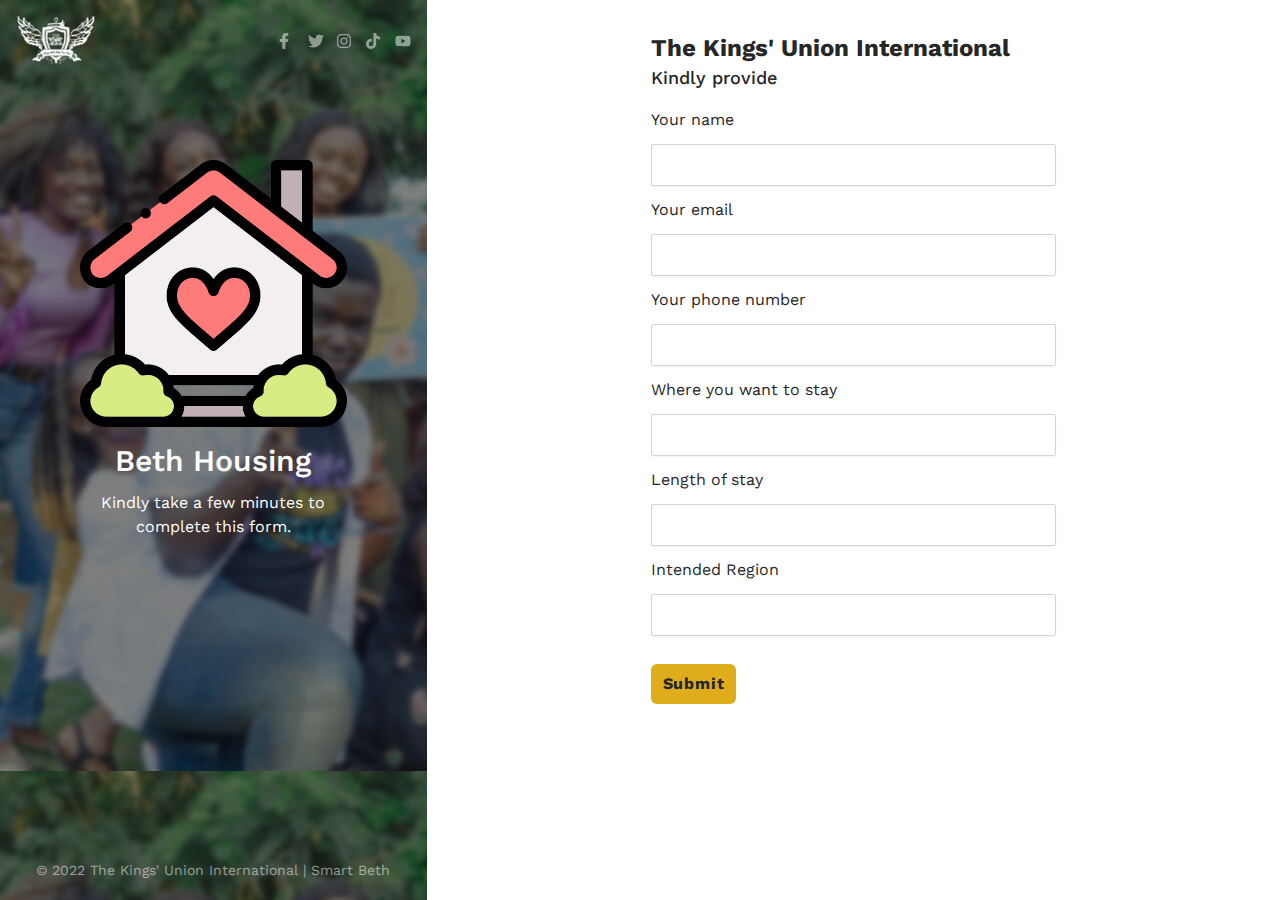
<file: index.html>
<!DOCTYPE html>
<html lang="en">
<head>
    <meta charset="UTF-8">
    <meta http-equiv="X-UA-Compatible" content="IE=edge">
    <meta name="viewport" content="width=device-width, initial-scale=1.0">
    <meta name="description" content="Beth Housing Form">
    <meta name="author" content="Smart Beth">
    <title>Beth Housing | Form</title>

    <!-- Favicons -->
    <link rel="shortcut icon" href="img/favicon.ico" type="image/x-icon">

    <!-- CSS -->
    <link rel="stylesheet" href="style.css"> 
</head>
<body class="text-neutral-800 font-worksans">
     <main class="grid lg:grid-cols-3 lg:min-h-screen">
        <section class="w-screen lg:w-auto lg:col-span-1 text-white lg:relative" style="background: linear-gradient(rgba(0, 0, 0, 0.5), rgba(0, 0, 0, 0.5)), url('img/background.jpg');">
            <div class="flex justify-between items-center">
                <a href="https://thekingsunion.org"><img src="img/logo-white.png" alt="TKU Logo" class="w-20 ml-4"></a>
                <div class="mr-4 tracking-[0.5em]">
                    <a href="https://web.facebook.com/thekingsunion16" target="_blank"><svg class="icon" xmlns="http://www.w3.org/2000/svg" viewBox="0 0 512 512"><path d="M279.14 288l14.22-92.66h-88.91v-60.13c0-25.35 12.42-50.06 52.24-50.06h40.42V6.26S260.43 0 225.36 0c-73.22 0-121.08 44.38-121.08 124.72v70.62H22.89V288h81.39v224h100.17V288z"/></svg></a>
                    <a href="https://twitter.com/thekingsunion" target="_blank"><svg class="icon" xmlns="http://www.w3.org/2000/svg" viewBox="0 0 512 512"><path d="M459.37 151.716c.325 4.548.325 9.097.325 13.645 0 138.72-105.583 298.558-298.558 298.558-59.452 0-114.68-17.219-161.137-47.106 8.447.974 16.568 1.299 25.34 1.299 49.055 0 94.213-16.568 130.274-44.832-46.132-.975-84.792-31.188-98.112-72.772 6.498.974 12.995 1.624 19.818 1.624 9.421 0 18.843-1.3 27.614-3.573-48.081-9.747-84.143-51.98-84.143-102.985v-1.299c13.969 7.797 30.214 12.67 47.431 13.319-28.264-18.843-46.781-51.005-46.781-87.391 0-19.492 5.197-37.36 14.294-52.954 51.655 63.675 129.3 105.258 216.365 109.807-1.624-7.797-2.599-15.918-2.599-24.04 0-57.828 46.782-104.934 104.934-104.934 30.213 0 57.502 12.67 76.67 33.137 23.715-4.548 46.456-13.32 66.599-25.34-7.798 24.366-24.366 44.833-46.132 57.827 21.117-2.273 41.584-8.122 60.426-16.243-14.292 20.791-32.161 39.308-52.628 54.253z"/></svg></a>
                    <a href="https://instagram.com/thekingsunion" target="_blank"><svg class="icon" xmlns="http://www.w3.org/2000/svg" viewBox="0 0 512 512"><path d="M224.1 141c-63.6 0-114.9 51.3-114.9 114.9s51.3 114.9 114.9 114.9S339 319.5 339 255.9 287.7 141 224.1 141zm0 189.6c-41.1 0-74.7-33.5-74.7-74.7s33.5-74.7 74.7-74.7 74.7 33.5 74.7 74.7-33.6 74.7-74.7 74.7zm146.4-194.3c0 14.9-12 26.8-26.8 26.8-14.9 0-26.8-12-26.8-26.8s12-26.8 26.8-26.8 26.8 12 26.8 26.8zm76.1 27.2c-1.7-35.9-9.9-67.7-36.2-93.9-26.2-26.2-58-34.4-93.9-36.2-37-2.1-147.9-2.1-184.9 0-35.8 1.7-67.6 9.9-93.9 36.1s-34.4 58-36.2 93.9c-2.1 37-2.1 147.9 0 184.9 1.7 35.9 9.9 67.7 36.2 93.9s58 34.4 93.9 36.2c37 2.1 147.9 2.1 184.9 0 35.9-1.7 67.7-9.9 93.9-36.2 26.2-26.2 34.4-58 36.2-93.9 2.1-37 2.1-147.8 0-184.8zM398.8 388c-7.8 19.6-22.9 34.7-42.6 42.6-29.5 11.7-99.5 9-132.1 9s-102.7 2.6-132.1-9c-19.6-7.8-34.7-22.9-42.6-42.6-11.7-29.5-9-99.5-9-132.1s-2.6-102.7 9-132.1c7.8-19.6 22.9-34.7 42.6-42.6 29.5-11.7 99.5-9 132.1-9s102.7-2.6 132.1 9c19.6 7.8 34.7 22.9 42.6 42.6 11.7 29.5 9 99.5 9 132.1s2.7 102.7-9 132.1z"/></svg></a>
                    <a href="https://www.tiktok.com/@thekingsunion" target="_blank"><svg class="icon" xmlns="http://www.w3.org/2000/svg" viewBox="0 0 512 512"><path d="M448,209.91a210.06,210.06,0,0,1-122.77-39.25V349.38A162.55,162.55,0,1,1,185,188.31V278.2a74.62,74.62,0,1,0,52.23,71.18V0l88,0a121.18,121.18,0,0,0,1.86,22.17h0A122.18,122.18,0,0,0,381,102.39a121.43,121.43,0,0,0,67,20.14Z"/></svg></a>
                    <a href="https://www.youtube.com/channel/UC1hhv0lSBgpXDfZq2a2muWA" target="_blank"><svg class="icon" xmlns="http://www.w3.org/2000/svg" viewBox="0 0 576 512"><path d="M549.655 124.083c-6.281-23.65-24.787-42.276-48.284-48.597C458.781 64 288 64 288 64S117.22 64 74.629 75.486c-23.497 6.322-42.003 24.947-48.284 48.597-11.412 42.867-11.412 132.305-11.412 132.305s0 89.438 11.412 132.305c6.281 23.65 24.787 41.5 48.284 47.821C117.22 448 288 448 288 448s170.78 0 213.371-11.486c23.497-6.321 42.003-24.171 48.284-47.821 11.412-42.867 11.412-132.305 11.412-132.305s0-89.438-11.412-132.305zm-317.51 213.508V175.185l142.739 81.205-142.739 81.201z"/></svg></a>
                </div>
            </div>
            <div class="flex flex-col place-items-center text-center lg:m-20 pb-24 lg:pb-0">
                <img src="img/home.png" alt="" class="w-32 py-4 lg:p-0 lg:w-80">
                <h1 class="text-3xl font-[550] py-4 lg:p-0 lg:pt-4 lg:pb-3">Beth Housing</h1>
                <h3 class="text-sm lg:text-base text-center pb-4 lg:pb-0">Kindly take a few minutes to complete this form.</h3>
                <button class="btn block lg:hidden text-sm" onclick="window.location.href='#form'">Start Now!</button>
                <p class="text-sm hidden lg:block opacity-50 absolute bottom-0 p-5">© 2022 The Kings' Union International | Smart Beth</p>
            </div>
        </section>
    
        <section class="relative px-12 lg:col-span-2 w-screen lg:w-full h-[50rem] lg:h-[35rem] md:px-56" id="form">
            <form class="flex flex-col lg:place-items-center pt-16 lg:pt-8" id="google-sheet">
                <div class="max-w-md mx-auto md:w-full">
                    <h1 class="text-xl lg:text-2xl font-bold">The Kings' Union International</h1>
                    <p class="text-lg font-medium pb-4">Kindly provide</p>
                    <div>
                        <label for="name">Your name</label>
                        <div>
                            <input class="box" id="location" name="name" type="text" required>
                        </div>
                    </div>
                    <div>
                        <label for="email">Your email</label>
                        <div>
                            <input class="box" id="location" name="email" type="email" required>
                        </div>
                    </div>
                    <div>
                        <label for="phone">Your phone number</label>
                        <div>
                            <input class="box" id="location" name="phone" type="tel" pattern="^\d{10}$" required>
                        </div>
                    </div>
                    <div>
                        <label for="location">Where you want to stay</label>
                        <div>
                            <input class="box" id="location" name="location" type="text" required>
                        </div>
                    </div>
                    <div>
                        <label for="length">Length of stay</label>
                        <div><input class="box" id="length" name="length" type="text"></div>
                    </div>
                    <div>
                        <label for="region">Intended Region</label>
                        <div><input class="box" id="region" name="region" type="text"></div>
                    </div>
                    <div>
                        <button class="cta mt-4" type="submit">Submit</button>
                    </div>
                </div>
            </form>
            <p class="absolute bottom-0 text-xs text-center lg:hidden opacity-50 max-w-md mx-auto">© 2022 The Kings' Union International | Smart Beth</p>
        </section>
        <script type="text/javascript">
            const scriptURL = 'https://script.google.com/macros/s/AKfycbypAHx81-PjS297X26si8uXqko4NdvCIcG0IMx5FkmkiVTfsk0uzGZt_FByA5eeCXg0/exec'
                  const form = document.forms['google-sheet']
                
                  form.addEventListener('submit', e => {
                    e.preventDefault()
                    fetch(scriptURL, { method: 'POST', body: new FormData(form)})
                      .then(response => window.location = 'success.html')
                      .catch(error => console.error('Error!', error.message))
                  })
        </script>
    </main>   
</body>
</html>
</file>
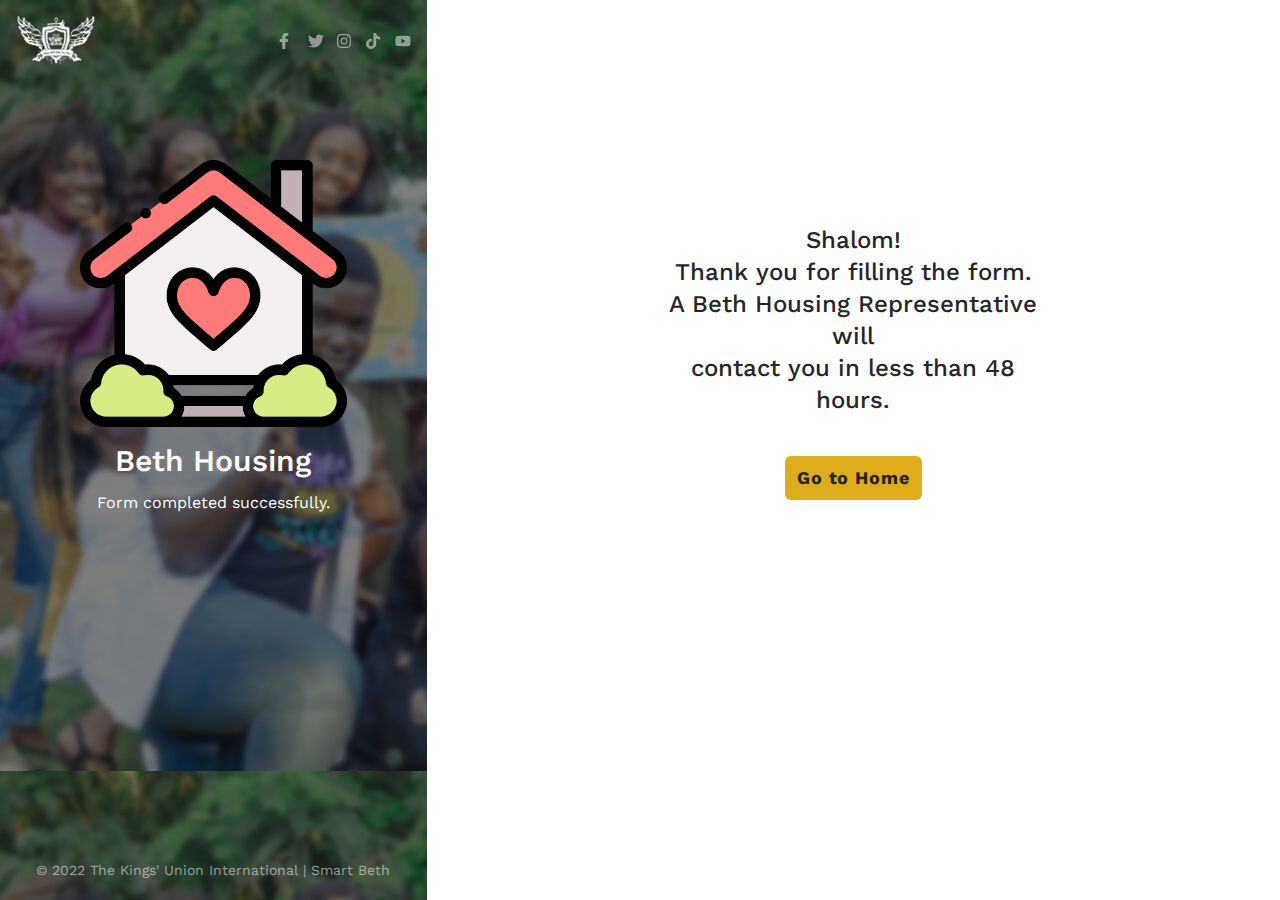
<file: success.html>
<!DOCTYPE html>
<html lang="en">
<head>
    <meta charset="UTF-8">
    <meta http-equiv="X-UA-Compatible" content="IE=edge">
    <meta name="viewport" content="width=device-width, initial-scale=1.0">
    <title>Beth Housing | Form</title>

    <!-- Favicons -->
    <link rel="shortcut icon" href="img/favicon.ico" type="image/x-icon">

    <!-- CSS -->
    <link rel="stylesheet" href="style.css">
</head>
<body class="text-neutral-800 font-worksans min-h-screen">
    <main class="min-h-screen lg:grid lg:grid-cols-3">
        
        <!-- For mobile screens -->
        <div class="flex justify-between items-center bg-[#dfac1b] lg:hidden">
            <a href="https://thekingsunion.org"><img src="img/logo-white.png" alt="TKU Logo" class="w-20 ml-4"></a>
            <div class="mr-4 tracking-[0.5em]">
                <a href="https://web.facebook.com/thekingsunion16" target="_blank"><svg class="icon" xmlns="http://www.w3.org/2000/svg" viewBox="0 0 512 512"><path d="M279.14 288l14.22-92.66h-88.91v-60.13c0-25.35 12.42-50.06 52.24-50.06h40.42V6.26S260.43 0 225.36 0c-73.22 0-121.08 44.38-121.08 124.72v70.62H22.89V288h81.39v224h100.17V288z"/></svg></a>
                <a href="https://twitter.com/thekingsunion" target="_blank"><svg class="icon" xmlns="http://www.w3.org/2000/svg" viewBox="0 0 512 512"><path d="M459.37 151.716c.325 4.548.325 9.097.325 13.645 0 138.72-105.583 298.558-298.558 298.558-59.452 0-114.68-17.219-161.137-47.106 8.447.974 16.568 1.299 25.34 1.299 49.055 0 94.213-16.568 130.274-44.832-46.132-.975-84.792-31.188-98.112-72.772 6.498.974 12.995 1.624 19.818 1.624 9.421 0 18.843-1.3 27.614-3.573-48.081-9.747-84.143-51.98-84.143-102.985v-1.299c13.969 7.797 30.214 12.67 47.431 13.319-28.264-18.843-46.781-51.005-46.781-87.391 0-19.492 5.197-37.36 14.294-52.954 51.655 63.675 129.3 105.258 216.365 109.807-1.624-7.797-2.599-15.918-2.599-24.04 0-57.828 46.782-104.934 104.934-104.934 30.213 0 57.502 12.67 76.67 33.137 23.715-4.548 46.456-13.32 66.599-25.34-7.798 24.366-24.366 44.833-46.132 57.827 21.117-2.273 41.584-8.122 60.426-16.243-14.292 20.791-32.161 39.308-52.628 54.253z"/></svg></a>
                <a href="https://instagram.com/thekingsunion" target="_blank"><svg class="icon" xmlns="http://www.w3.org/2000/svg" viewBox="0 0 512 512"><path d="M224.1 141c-63.6 0-114.9 51.3-114.9 114.9s51.3 114.9 114.9 114.9S339 319.5 339 255.9 287.7 141 224.1 141zm0 189.6c-41.1 0-74.7-33.5-74.7-74.7s33.5-74.7 74.7-74.7 74.7 33.5 74.7 74.7-33.6 74.7-74.7 74.7zm146.4-194.3c0 14.9-12 26.8-26.8 26.8-14.9 0-26.8-12-26.8-26.8s12-26.8 26.8-26.8 26.8 12 26.8 26.8zm76.1 27.2c-1.7-35.9-9.9-67.7-36.2-93.9-26.2-26.2-58-34.4-93.9-36.2-37-2.1-147.9-2.1-184.9 0-35.8 1.7-67.6 9.9-93.9 36.1s-34.4 58-36.2 93.9c-2.1 37-2.1 147.9 0 184.9 1.7 35.9 9.9 67.7 36.2 93.9s58 34.4 93.9 36.2c37 2.1 147.9 2.1 184.9 0 35.9-1.7 67.7-9.9 93.9-36.2 26.2-26.2 34.4-58 36.2-93.9 2.1-37 2.1-147.8 0-184.8zM398.8 388c-7.8 19.6-22.9 34.7-42.6 42.6-29.5 11.7-99.5 9-132.1 9s-102.7 2.6-132.1-9c-19.6-7.8-34.7-22.9-42.6-42.6-11.7-29.5-9-99.5-9-132.1s-2.6-102.7 9-132.1c7.8-19.6 22.9-34.7 42.6-42.6 29.5-11.7 99.5-9 132.1-9s102.7-2.6 132.1 9c19.6 7.8 34.7 22.9 42.6 42.6 11.7 29.5 9 99.5 9 132.1s2.7 102.7-9 132.1z"/></svg></a>
                <a href="https://www.tiktok.com/@thekingsunion" target="_blank"><svg class="icon" xmlns="http://www.w3.org/2000/svg" viewBox="0 0 512 512"><path d="M448,209.91a210.06,210.06,0,0,1-122.77-39.25V349.38A162.55,162.55,0,1,1,185,188.31V278.2a74.62,74.62,0,1,0,52.23,71.18V0l88,0a121.18,121.18,0,0,0,1.86,22.17h0A122.18,122.18,0,0,0,381,102.39a121.43,121.43,0,0,0,67,20.14Z"/></svg></a>
                <a href="https://www.youtube.com/channel/UC1hhv0lSBgpXDfZq2a2muWA" target="_blank"><svg class="icon" xmlns="http://www.w3.org/2000/svg" viewBox="0 0 576 512"><path d="M549.655 124.083c-6.281-23.65-24.787-42.276-48.284-48.597C458.781 64 288 64 288 64S117.22 64 74.629 75.486c-23.497 6.322-42.003 24.947-48.284 48.597-11.412 42.867-11.412 132.305-11.412 132.305s0 89.438 11.412 132.305c6.281 23.65 24.787 41.5 48.284 47.821C117.22 448 288 448 288 448s170.78 0 213.371-11.486c23.497-6.321 42.003-24.171 48.284-47.821 11.412-42.867 11.412-132.305 11.412-132.305s0-89.438-11.412-132.305zm-317.51 213.508V175.185l142.739 81.205-142.739 81.201z"/></svg></a>
            </div>
        </div>

        <!-- For laptop/desktop screens -->
        <section class="hidden lg:block w-screen lg:w-auto lg:col-span-1 text-white lg:relative" style="background: linear-gradient(rgba(0, 0, 0, 0.5), rgba(0, 0, 0, 0.5)), url('img/background.jpg');">
            <div class="flex justify-between items-center">
                <a href="https://thekingsunion.org"><img src="img/logo-white.png" alt="TKU Logo" class="w-20 ml-4"></a>
                <div class="mr-4 tracking-[0.5em]">
                    <a href="https://web.facebook.com/thekingsunion16" target="_blank"><svg class="icon" xmlns="http://www.w3.org/2000/svg" viewBox="0 0 512 512"><path d="M279.14 288l14.22-92.66h-88.91v-60.13c0-25.35 12.42-50.06 52.24-50.06h40.42V6.26S260.43 0 225.36 0c-73.22 0-121.08 44.38-121.08 124.72v70.62H22.89V288h81.39v224h100.17V288z"/></svg></a>
                    <a href="https://twitter.com/thekingsunion" target="_blank"><svg class="icon" xmlns="http://www.w3.org/2000/svg" viewBox="0 0 512 512"><path d="M459.37 151.716c.325 4.548.325 9.097.325 13.645 0 138.72-105.583 298.558-298.558 298.558-59.452 0-114.68-17.219-161.137-47.106 8.447.974 16.568 1.299 25.34 1.299 49.055 0 94.213-16.568 130.274-44.832-46.132-.975-84.792-31.188-98.112-72.772 6.498.974 12.995 1.624 19.818 1.624 9.421 0 18.843-1.3 27.614-3.573-48.081-9.747-84.143-51.98-84.143-102.985v-1.299c13.969 7.797 30.214 12.67 47.431 13.319-28.264-18.843-46.781-51.005-46.781-87.391 0-19.492 5.197-37.36 14.294-52.954 51.655 63.675 129.3 105.258 216.365 109.807-1.624-7.797-2.599-15.918-2.599-24.04 0-57.828 46.782-104.934 104.934-104.934 30.213 0 57.502 12.67 76.67 33.137 23.715-4.548 46.456-13.32 66.599-25.34-7.798 24.366-24.366 44.833-46.132 57.827 21.117-2.273 41.584-8.122 60.426-16.243-14.292 20.791-32.161 39.308-52.628 54.253z"/></svg></a>
                    <a href="https://instagram.com/thekingsunion" target="_blank"><svg class="icon" xmlns="http://www.w3.org/2000/svg" viewBox="0 0 512 512"><path d="M224.1 141c-63.6 0-114.9 51.3-114.9 114.9s51.3 114.9 114.9 114.9S339 319.5 339 255.9 287.7 141 224.1 141zm0 189.6c-41.1 0-74.7-33.5-74.7-74.7s33.5-74.7 74.7-74.7 74.7 33.5 74.7 74.7-33.6 74.7-74.7 74.7zm146.4-194.3c0 14.9-12 26.8-26.8 26.8-14.9 0-26.8-12-26.8-26.8s12-26.8 26.8-26.8 26.8 12 26.8 26.8zm76.1 27.2c-1.7-35.9-9.9-67.7-36.2-93.9-26.2-26.2-58-34.4-93.9-36.2-37-2.1-147.9-2.1-184.9 0-35.8 1.7-67.6 9.9-93.9 36.1s-34.4 58-36.2 93.9c-2.1 37-2.1 147.9 0 184.9 1.7 35.9 9.9 67.7 36.2 93.9s58 34.4 93.9 36.2c37 2.1 147.9 2.1 184.9 0 35.9-1.7 67.7-9.9 93.9-36.2 26.2-26.2 34.4-58 36.2-93.9 2.1-37 2.1-147.8 0-184.8zM398.8 388c-7.8 19.6-22.9 34.7-42.6 42.6-29.5 11.7-99.5 9-132.1 9s-102.7 2.6-132.1-9c-19.6-7.8-34.7-22.9-42.6-42.6-11.7-29.5-9-99.5-9-132.1s-2.6-102.7 9-132.1c7.8-19.6 22.9-34.7 42.6-42.6 29.5-11.7 99.5-9 132.1-9s102.7-2.6 132.1 9c19.6 7.8 34.7 22.9 42.6 42.6 11.7 29.5 9 99.5 9 132.1s2.7 102.7-9 132.1z"/></svg></a>
                    <a href="https://www.tiktok.com/@thekingsunion" target="_blank"><svg class="icon" xmlns="http://www.w3.org/2000/svg" viewBox="0 0 512 512"><path d="M448,209.91a210.06,210.06,0,0,1-122.77-39.25V349.38A162.55,162.55,0,1,1,185,188.31V278.2a74.62,74.62,0,1,0,52.23,71.18V0l88,0a121.18,121.18,0,0,0,1.86,22.17h0A122.18,122.18,0,0,0,381,102.39a121.43,121.43,0,0,0,67,20.14Z"/></svg></a>
                    <a href="https://www.youtube.com/channel/UC1hhv0lSBgpXDfZq2a2muWA" target="_blank"><svg class="icon" xmlns="http://www.w3.org/2000/svg" viewBox="0 0 576 512"><path d="M549.655 124.083c-6.281-23.65-24.787-42.276-48.284-48.597C458.781 64 288 64 288 64S117.22 64 74.629 75.486c-23.497 6.322-42.003 24.947-48.284 48.597-11.412 42.867-11.412 132.305-11.412 132.305s0 89.438 11.412 132.305c6.281 23.65 24.787 41.5 48.284 47.821C117.22 448 288 448 288 448s170.78 0 213.371-11.486c23.497-6.321 42.003-24.171 48.284-47.821 11.412-42.867 11.412-132.305 11.412-132.305s0-89.438-11.412-132.305zm-317.51 213.508V175.185l142.739 81.205-142.739 81.201z"/></svg></a>
                </div>
            </div>
            <div class="flex flex-col place-items-center text-center lg:m-20 pb-24 lg:pb-0">
                <img src="img/home.png" alt="" class="w-32 py-4 lg:p-0 lg:w-80">
                <h1 class="text-3xl font-[550] py-4 lg:p-0 lg:pt-4 lg:pb-3">Beth Housing</h1>
                <h3 class="text-sm lg:text-base text-center pb-4 lg:pb-0">Form completed successfully.</h3>
                <button class="btn block lg:hidden text-sm" onclick="window.location.href='#'">Thank You!</button>
                <p class="text-sm hidden lg:block opacity-50 absolute bottom-0 p-5">© 2022 The Kings' Union International | Smart Beth</p>
            </div>
        </section>

        <!-- For mobile screens -->
        <div class="flex flex-col place-items-center my-32 lg:hidden">
            <h1 class="text-center font-medium text-lg md:text-3xl">Shalom!<br>Thank you for filling the form.<br>A Beth Housing Representative will <br> contact you in less than 48 hours.</h1>
            <div class="cta my-10 md:text-2xl px-5 py-4">
                <a href="http://thekingsunion.org" >Go to Home</a>
            </div>
        </div>

        <!-- For laptop/desktop screens -->
        <section class="hidden lg:block px-12 lg:col-span-2 w-screen lg:w-full h-[50rem] lg:h-[35rem] md:px-56" id="form">
            <div class="flex flex-col place-items-center my-56">
                <h1 class="text-center font-medium text-2xl">Shalom!<br>Thank you for filling the form.<br>A Beth Housing Representative will <br> contact you in less than 48 hours.</h1>
                <div class="cta my-10 text-lg">
                    <a href="http://thekingsunion.org">Go to Home</a>
                </div>
            </div>
        </section>
    </main>
</body>
</html>
</file>
<file: style.css>
@import url('https://fonts.googleapis.com/css2?family=Work+Sans:wght@400;500;600&display=swap');

/*
! tailwindcss v3.0.24 | MIT License | https://tailwindcss.com
*/

/*
1. Prevent padding and border from affecting element width. (https://github.com/mozdevs/cssremedy/issues/4)
2. Allow adding a border to an element by just adding a border-width. (https://github.com/tailwindcss/tailwindcss/pull/116)
*/

*,
::before,
::after {
  box-sizing: border-box;
  /* 1 */
  border-width: 0;
  /* 2 */
  border-style: solid;
  /* 2 */
  border-color: #e5e7eb;
  /* 2 */
}

::before,
::after {
  --tw-content: '';
}

/*
1. Use a consistent sensible line-height in all browsers.
2. Prevent adjustments of font size after orientation changes in iOS.
3. Use a more readable tab size.
4. Use the user's configured `sans` font-family by default.
*/

html {
  line-height: 1.5;
  /* 1 */
  -webkit-text-size-adjust: 100%;
  /* 2 */
  -moz-tab-size: 4;
  /* 3 */
  -o-tab-size: 4;
     tab-size: 4;
  /* 3 */
  font-family: ui-sans-serif, system-ui, -apple-system, BlinkMacSystemFont, "Segoe UI", Roboto, "Helvetica Neue", Arial, "Noto Sans", sans-serif, "Apple Color Emoji", "Segoe UI Emoji", "Segoe UI Symbol", "Noto Color Emoji";
  /* 4 */
}

/*
1. Remove the margin in all browsers.
2. Inherit line-height from `html` so users can set them as a class directly on the `html` element.
*/

body {
  margin: 0;
  /* 1 */
  line-height: inherit;
  /* 2 */
}

/*
1. Add the correct height in Firefox.
2. Correct the inheritance of border color in Firefox. (https://bugzilla.mozilla.org/show_bug.cgi?id=190655)
3. Ensure horizontal rules are visible by default.
*/

hr {
  height: 0;
  /* 1 */
  color: inherit;
  /* 2 */
  border-top-width: 1px;
  /* 3 */
}

/*
Add the correct text decoration in Chrome, Edge, and Safari.
*/

abbr:where([title]) {
  -webkit-text-decoration: underline dotted;
          text-decoration: underline dotted;
}

/*
Remove the default font size and weight for headings.
*/

h1,
h2,
h3,
h4,
h5,
h6 {
  font-size: inherit;
  font-weight: inherit;
}

/*
Reset links to optimize for opt-in styling instead of opt-out.
*/

a {
  color: inherit;
  text-decoration: inherit;
}

/*
Add the correct font weight in Edge and Safari.
*/

b,
strong {
  font-weight: bolder;
}

/*
1. Use the user's configured `mono` font family by default.
2. Correct the odd `em` font sizing in all browsers.
*/

code,
kbd,
samp,
pre {
  font-family: ui-monospace, SFMono-Regular, Menlo, Monaco, Consolas, "Liberation Mono", "Courier New", monospace;
  /* 1 */
  font-size: 1em;
  /* 2 */
}

/*
Add the correct font size in all browsers.
*/

small {
  font-size: 80%;
}

/*
Prevent `sub` and `sup` elements from affecting the line height in all browsers.
*/

sub,
sup {
  font-size: 75%;
  line-height: 0;
  position: relative;
  vertical-align: baseline;
}

sub {
  bottom: -0.25em;
}

sup {
  top: -0.5em;
}

/*
1. Remove text indentation from table contents in Chrome and Safari. (https://bugs.chromium.org/p/chromium/issues/detail?id=999088, https://bugs.webkit.org/show_bug.cgi?id=201297)
2. Correct table border color inheritance in all Chrome and Safari. (https://bugs.chromium.org/p/chromium/issues/detail?id=935729, https://bugs.webkit.org/show_bug.cgi?id=195016)
3. Remove gaps between table borders by default.
*/

table {
  text-indent: 0;
  /* 1 */
  border-color: inherit;
  /* 2 */
  border-collapse: collapse;
  /* 3 */
}

/*
1. Change the font styles in all browsers.
2. Remove the margin in Firefox and Safari.
3. Remove default padding in all browsers.
*/

button,
input,
optgroup,
select,
textarea {
  font-family: inherit;
  /* 1 */
  font-size: 100%;
  /* 1 */
  line-height: inherit;
  /* 1 */
  color: inherit;
  /* 1 */
  margin: 0;
  /* 2 */
  padding: 0;
  /* 3 */
}

/*
Remove the inheritance of text transform in Edge and Firefox.
*/

button,
select {
  text-transform: none;
}

/*
1. Correct the inability to style clickable types in iOS and Safari.
2. Remove default button styles.
*/

button,
[type='button'],
[type='reset'],
[type='submit'] {
  -webkit-appearance: button;
  /* 1 */
  background-color: transparent;
  /* 2 */
  background-image: none;
  /* 2 */
}

/*
Use the modern Firefox focus style for all focusable elements.
*/

:-moz-focusring {
  outline: auto;
}

/*
Remove the additional `:invalid` styles in Firefox. (https://github.com/mozilla/gecko-dev/blob/2f9eacd9d3d995c937b4251a5557d95d494c9be1/layout/style/res/forms.css#L728-L737)
*/

:-moz-ui-invalid {
  box-shadow: none;
}

/*
Add the correct vertical alignment in Chrome and Firefox.
*/

progress {
  vertical-align: baseline;
}

/*
Correct the cursor style of increment and decrement buttons in Safari.
*/

::-webkit-inner-spin-button,
::-webkit-outer-spin-button {
  height: auto;
}

/*
1. Correct the odd appearance in Chrome and Safari.
2. Correct the outline style in Safari.
*/

[type='search'] {
  -webkit-appearance: textfield;
  /* 1 */
  outline-offset: -2px;
  /* 2 */
}

/*
Remove the inner padding in Chrome and Safari on macOS.
*/

::-webkit-search-decoration {
  -webkit-appearance: none;
}

/*
1. Correct the inability to style clickable types in iOS and Safari.
2. Change font properties to `inherit` in Safari.
*/

::-webkit-file-upload-button {
  -webkit-appearance: button;
  /* 1 */
  font: inherit;
  /* 2 */
}

/*
Add the correct display in Chrome and Safari.
*/

summary {
  display: list-item;
}

/*
Removes the default spacing and border for appropriate elements.
*/

blockquote,
dl,
dd,
h1,
h2,
h3,
h4,
h5,
h6,
hr,
figure,
p,
pre {
  margin: 0;
}

fieldset {
  margin: 0;
  padding: 0;
}

legend {
  padding: 0;
}

ol,
ul,
menu {
  list-style: none;
  margin: 0;
  padding: 0;
}

/*
Prevent resizing textareas horizontally by default.
*/

textarea {
  resize: vertical;
}

/*
1. Reset the default placeholder opacity in Firefox. (https://github.com/tailwindlabs/tailwindcss/issues/3300)
2. Set the default placeholder color to the user's configured gray 400 color.
*/

input::-moz-placeholder, textarea::-moz-placeholder {
  opacity: 1;
  /* 1 */
  color: #9ca3af;
  /* 2 */
}

input:-ms-input-placeholder, textarea:-ms-input-placeholder {
  opacity: 1;
  /* 1 */
  color: #9ca3af;
  /* 2 */
}

input::placeholder,
textarea::placeholder {
  opacity: 1;
  /* 1 */
  color: #9ca3af;
  /* 2 */
}

/*
Set the default cursor for buttons.
*/

button,
[role="button"] {
  cursor: pointer;
}

/*
Make sure disabled buttons don't get the pointer cursor.
*/

:disabled {
  cursor: default;
}

/*
1. Make replaced elements `display: block` by default. (https://github.com/mozdevs/cssremedy/issues/14)
2. Add `vertical-align: middle` to align replaced elements more sensibly by default. (https://github.com/jensimmons/cssremedy/issues/14#issuecomment-634934210)
   This can trigger a poorly considered lint error in some tools but is included by design.
*/

img,
svg,
video,
canvas,
audio,
iframe,
embed,
object {
  display: block;
  /* 1 */
  vertical-align: middle;
  /* 2 */
}

/*
Constrain images and videos to the parent width and preserve their intrinsic aspect ratio. (https://github.com/mozdevs/cssremedy/issues/14)
*/

img,
video {
  max-width: 100%;
  height: auto;
}

/*
Ensure the default browser behavior of the `hidden` attribute.
*/

[hidden] {
  display: none;
}

*, ::before, ::after{
  --tw-translate-x: 0;
  --tw-translate-y: 0;
  --tw-rotate: 0;
  --tw-skew-x: 0;
  --tw-skew-y: 0;
  --tw-scale-x: 1;
  --tw-scale-y: 1;
  --tw-pan-x:  ;
  --tw-pan-y:  ;
  --tw-pinch-zoom:  ;
  --tw-scroll-snap-strictness: proximity;
  --tw-ordinal:  ;
  --tw-slashed-zero:  ;
  --tw-numeric-figure:  ;
  --tw-numeric-spacing:  ;
  --tw-numeric-fraction:  ;
  --tw-ring-inset:  ;
  --tw-ring-offset-width: 0px;
  --tw-ring-offset-color: #fff;
  --tw-ring-color: rgb(59 130 246 / 0.5);
  --tw-ring-offset-shadow: 0 0 #0000;
  --tw-ring-shadow: 0 0 #0000;
  --tw-shadow: 0 0 #0000;
  --tw-shadow-colored: 0 0 #0000;
  --tw-blur:  ;
  --tw-brightness:  ;
  --tw-contrast:  ;
  --tw-grayscale:  ;
  --tw-hue-rotate:  ;
  --tw-invert:  ;
  --tw-saturate:  ;
  --tw-sepia:  ;
  --tw-drop-shadow:  ;
  --tw-backdrop-blur:  ;
  --tw-backdrop-brightness:  ;
  --tw-backdrop-contrast:  ;
  --tw-backdrop-grayscale:  ;
  --tw-backdrop-hue-rotate:  ;
  --tw-backdrop-invert:  ;
  --tw-backdrop-opacity:  ;
  --tw-backdrop-saturate:  ;
  --tw-backdrop-sepia:  ;
}

.absolute{
  position: absolute;
}

.relative{
  position: relative;
}

.bottom-0{
  bottom: 0px;
}

.mx-auto{
  margin-left: auto;
  margin-right: auto;
}

.my-32{
  margin-top: 8rem;
  margin-bottom: 8rem;
}

.my-10{
  margin-top: 2.5rem;
  margin-bottom: 2.5rem;
}

.my-56{
  margin-top: 14rem;
  margin-bottom: 14rem;
}

.ml-4{
  margin-left: 1rem;
}

.mr-4{
  margin-right: 1rem;
}

.mt-4{
  margin-top: 1rem;
}

.block{
  display: block;
}

.flex{
  display: flex;
}

.grid{
  display: grid;
}

.hidden{
  display: none;
}

.h-\[50rem\]{
  height: 50rem;
}

.min-h-screen{
  min-height: 100vh;
}

.w-screen{
  width: 100vw;
}

.w-20{
  width: 5rem;
}

.w-32{
  width: 8rem;
}

.max-w-md{
  max-width: 28rem;
}

.flex-col{
  flex-direction: column;
}

.place-items-center{
  place-items: center;
}

.items-center{
  align-items: center;
}

.justify-between{
  justify-content: space-between;
}

.bg-\[\#dfac1b\]{
  --tw-bg-opacity: 1;
  background-color: rgb(223 172 27 / var(--tw-bg-opacity));
}

.p-5{
  padding: 1.25rem;
}

.py-4{
  padding-top: 1rem;
  padding-bottom: 1rem;
}

.px-12{
  padding-left: 3rem;
  padding-right: 3rem;
}

.px-5{
  padding-left: 1.25rem;
  padding-right: 1.25rem;
}

.pb-24{
  padding-bottom: 6rem;
}

.pb-4{
  padding-bottom: 1rem;
}

.pt-16{
  padding-top: 4rem;
}

.text-center{
  text-align: center;
}

.font-worksans{
  font-family: Work Sans;
}

.text-3xl{
  font-size: 1.875rem;
  line-height: 2.25rem;
}

.text-sm{
  font-size: 0.875rem;
  line-height: 1.25rem;
}

.text-xl{
  font-size: 1.25rem;
  line-height: 1.75rem;
}

.text-lg{
  font-size: 1.125rem;
  line-height: 1.75rem;
}

.text-xs{
  font-size: 0.75rem;
  line-height: 1rem;
}

.text-2xl{
  font-size: 1.5rem;
  line-height: 2rem;
}

.font-\[550\]{
  font-weight: 550;
}

.font-bold{
  font-weight: 700;
}

.font-medium{
  font-weight: 500;
}

.tracking-\[0\.5em\]{
  letter-spacing: 0.5em;
}

.text-neutral-800{
  --tw-text-opacity: 1;
  color: rgb(38 38 38 / var(--tw-text-opacity));
}

.text-white{
  --tw-text-opacity: 1;
  color: rgb(255 255 255 / var(--tw-text-opacity));
}

.opacity-50{
  opacity: 0.5;
}

.btn{
  border-radius: 9999px;
  --tw-bg-opacity: 1;
  background-color: rgb(248 189 44 / var(--tw-bg-opacity));
  padding-top: 0.5rem;
  padding-bottom: 0.5rem;
  padding-left: 0.75rem;
  padding-right: 0.75rem;
  font-weight: 700;
  letter-spacing: 0.05em;
  --tw-text-opacity: 1;
  color: rgb(0 0 0 / var(--tw-text-opacity));
  transition-property: color, background-color, border-color, fill, stroke, opacity, box-shadow, transform, filter, -webkit-text-decoration-color, -webkit-backdrop-filter;
  transition-property: color, background-color, border-color, text-decoration-color, fill, stroke, opacity, box-shadow, transform, filter, backdrop-filter;
  transition-property: color, background-color, border-color, text-decoration-color, fill, stroke, opacity, box-shadow, transform, filter, backdrop-filter, -webkit-text-decoration-color, -webkit-backdrop-filter;
  transition-timing-function: cubic-bezier(0.4, 0, 0.2, 1);
  transition-duration: 500ms;
  transition-timing-function: cubic-bezier(0, 0, 0.2, 1);
}

.btn:hover{
  --tw-bg-opacity: 1;
  background-color: rgb(202 138 4 / var(--tw-bg-opacity));
}

.cta{
  border-radius: 0.375rem;
  --tw-bg-opacity: 1;
  background-color: rgb(223 172 27 / var(--tw-bg-opacity));
  padding-top: 0.5rem;
  padding-bottom: 0.5rem;
  padding-left: 0.75rem;
  padding-right: 0.75rem;
  font-weight: 700;
  letter-spacing: 0.05em;
  transition-property: color, background-color, border-color, fill, stroke, opacity, box-shadow, transform, filter, -webkit-text-decoration-color, -webkit-backdrop-filter;
  transition-property: color, background-color, border-color, text-decoration-color, fill, stroke, opacity, box-shadow, transform, filter, backdrop-filter;
  transition-property: color, background-color, border-color, text-decoration-color, fill, stroke, opacity, box-shadow, transform, filter, backdrop-filter, -webkit-text-decoration-color, -webkit-backdrop-filter;
  transition-timing-function: cubic-bezier(0.4, 0, 0.2, 1);
  transition-duration: 500ms;
  transition-timing-function: cubic-bezier(0, 0, 0.2, 1);
}

.cta:hover{
  --tw-bg-opacity: 1;
  background-color: rgb(202 138 4 / var(--tw-bg-opacity));
}

.icon{
  display: inline-block;
  width: 1rem;
  fill: #fff;
  opacity: 0.5;
  transition-property: color, background-color, border-color, fill, stroke, opacity, box-shadow, transform, filter, -webkit-text-decoration-color, -webkit-backdrop-filter;
  transition-property: color, background-color, border-color, text-decoration-color, fill, stroke, opacity, box-shadow, transform, filter, backdrop-filter;
  transition-property: color, background-color, border-color, text-decoration-color, fill, stroke, opacity, box-shadow, transform, filter, backdrop-filter, -webkit-text-decoration-color, -webkit-backdrop-filter;
  transition-timing-function: cubic-bezier(0.4, 0, 0.2, 1);
  transition-duration: 300ms;
  transition-timing-function: cubic-bezier(0, 0, 0.2, 1);
}

.icon:hover{
  --tw-scale-x: 1.25;
  --tw-scale-y: 1.25;
  transform: translate(var(--tw-translate-x), var(--tw-translate-y)) rotate(var(--tw-rotate)) skewX(var(--tw-skew-x)) skewY(var(--tw-skew-y)) scaleX(var(--tw-scale-x)) scaleY(var(--tw-scale-y));
  opacity: 1;
}

.box{
  margin-top: 0.75rem;
  margin-bottom: 0.75rem;
  width: 100%;
  border-radius: 0.125rem;
  border-width: 1px;
  --tw-border-opacity: 1;
  border-color: rgb(209 213 219 / var(--tw-border-opacity));
  padding-left: 0.75rem;
  padding-right: 0.75rem;
  padding-top: 0.5rem;
  padding-bottom: 0.5rem;
  --tw-shadow: 0 1px 2px 0 rgb(0 0 0 / 0.05);
  --tw-shadow-colored: 0 1px 2px 0 var(--tw-shadow-color);
  box-shadow: var(--tw-ring-offset-shadow, 0 0 #0000), var(--tw-ring-shadow, 0 0 #0000), var(--tw-shadow);
}

.box:focus{
  --tw-border-opacity: 1;
  border-color: rgb(223 172 27 / var(--tw-border-opacity));
  outline: 2px solid transparent;
  outline-offset: 2px;
}

@media (min-width: 768px){
  .md\:w-full{
    width: 100%;
  }

  .md\:px-56{
    padding-left: 14rem;
    padding-right: 14rem;
  }

  .md\:text-3xl{
    font-size: 1.875rem;
    line-height: 2.25rem;
  }

  .md\:text-2xl{
    font-size: 1.5rem;
    line-height: 2rem;
  }
}

@media (min-width: 1024px){
  .lg\:relative{
    position: relative;
  }

  .lg\:col-span-1{
    grid-column: span 1 / span 1;
  }

  .lg\:col-span-2{
    grid-column: span 2 / span 2;
  }

  .lg\:m-20{
    margin: 5rem;
  }

  .lg\:block{
    display: block;
  }

  .lg\:grid{
    display: grid;
  }

  .lg\:hidden{
    display: none;
  }

  .lg\:h-\[35rem\]{
    height: 35rem;
  }

  .lg\:min-h-screen{
    min-height: 100vh;
  }

  .lg\:w-auto{
    width: auto;
  }

  .lg\:w-80{
    width: 20rem;
  }

  .lg\:w-full{
    width: 100%;
  }

  .lg\:grid-cols-3{
    grid-template-columns: repeat(3, minmax(0, 1fr));
  }

  .lg\:place-items-center{
    place-items: center;
  }

  .lg\:p-0{
    padding: 0px;
  }

  .lg\:pb-0{
    padding-bottom: 0px;
  }

  .lg\:pt-4{
    padding-top: 1rem;
  }

  .lg\:pb-3{
    padding-bottom: 0.75rem;
  }

  .lg\:pt-8{
    padding-top: 2rem;
  }

  .lg\:text-base{
    font-size: 1rem;
    line-height: 1.5rem;
  }

  .lg\:text-2xl{
    font-size: 1.5rem;
    line-height: 2rem;
  }
}
</file>
